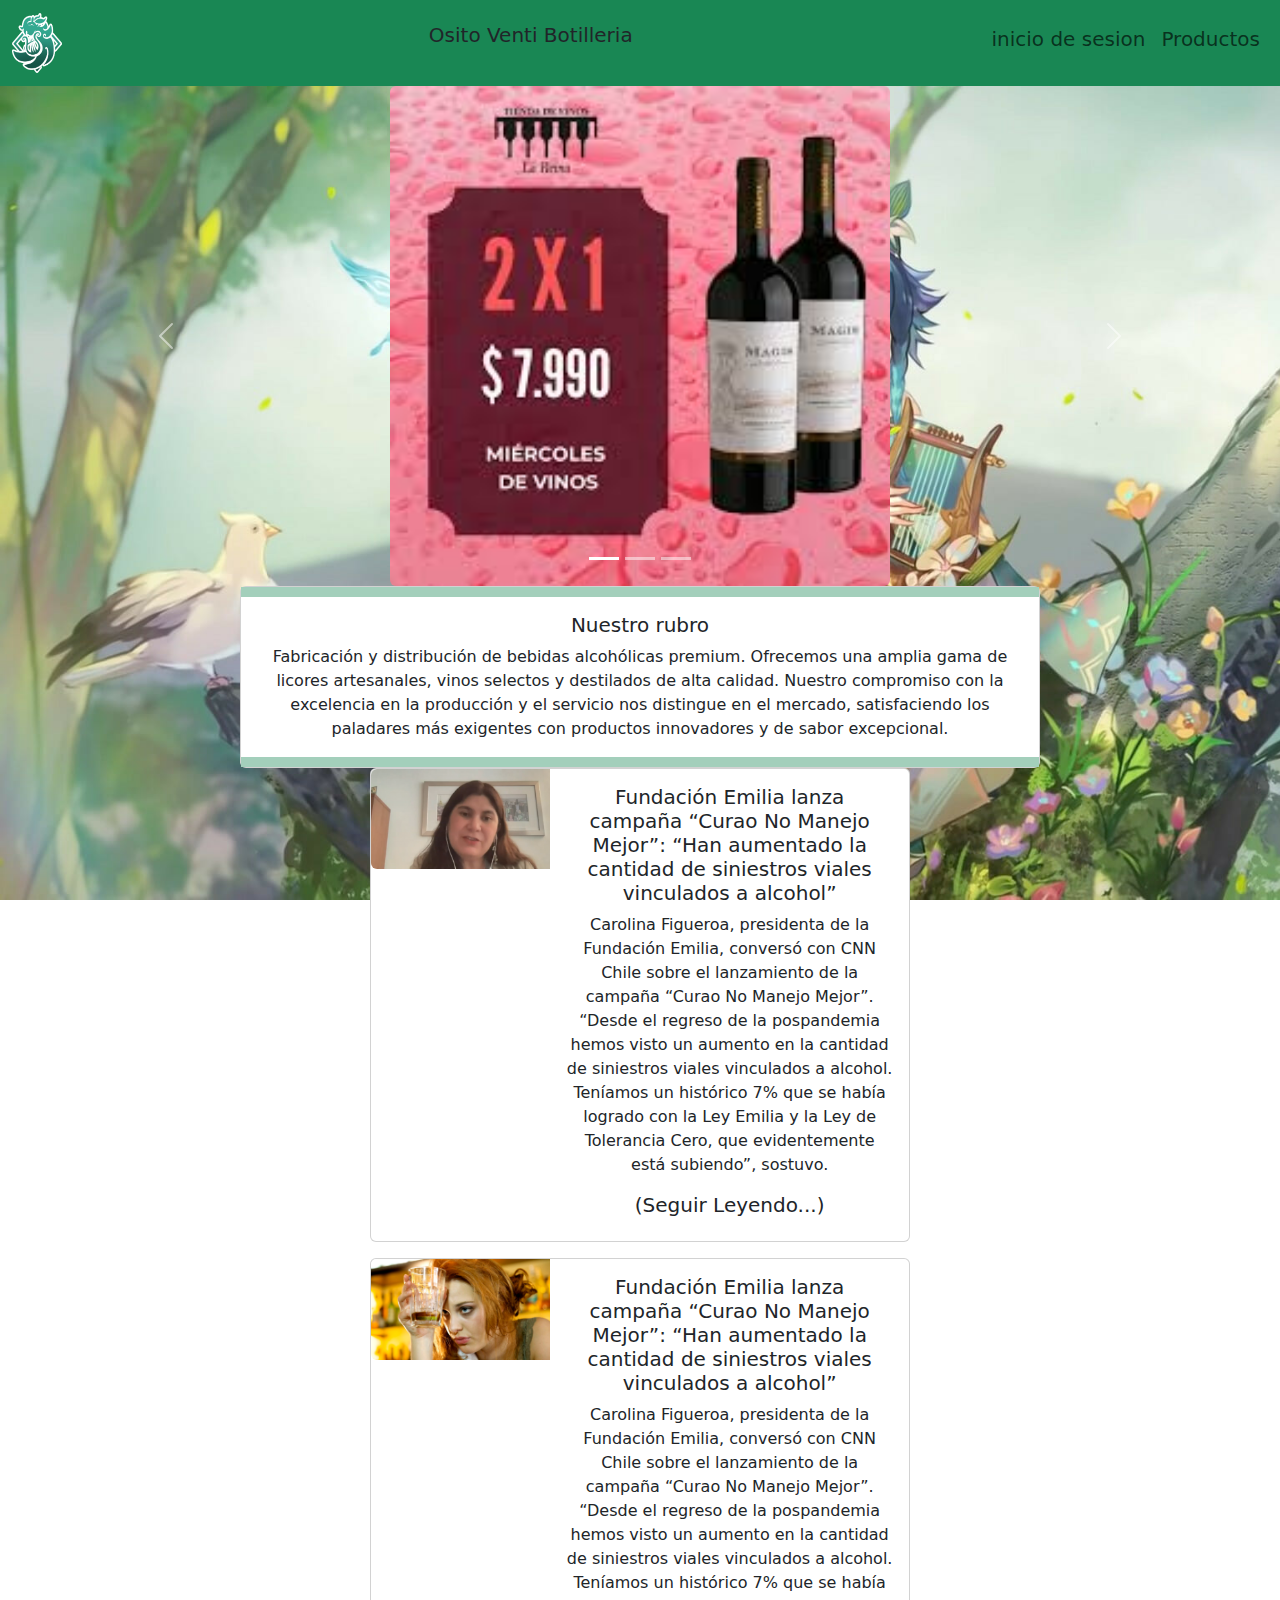
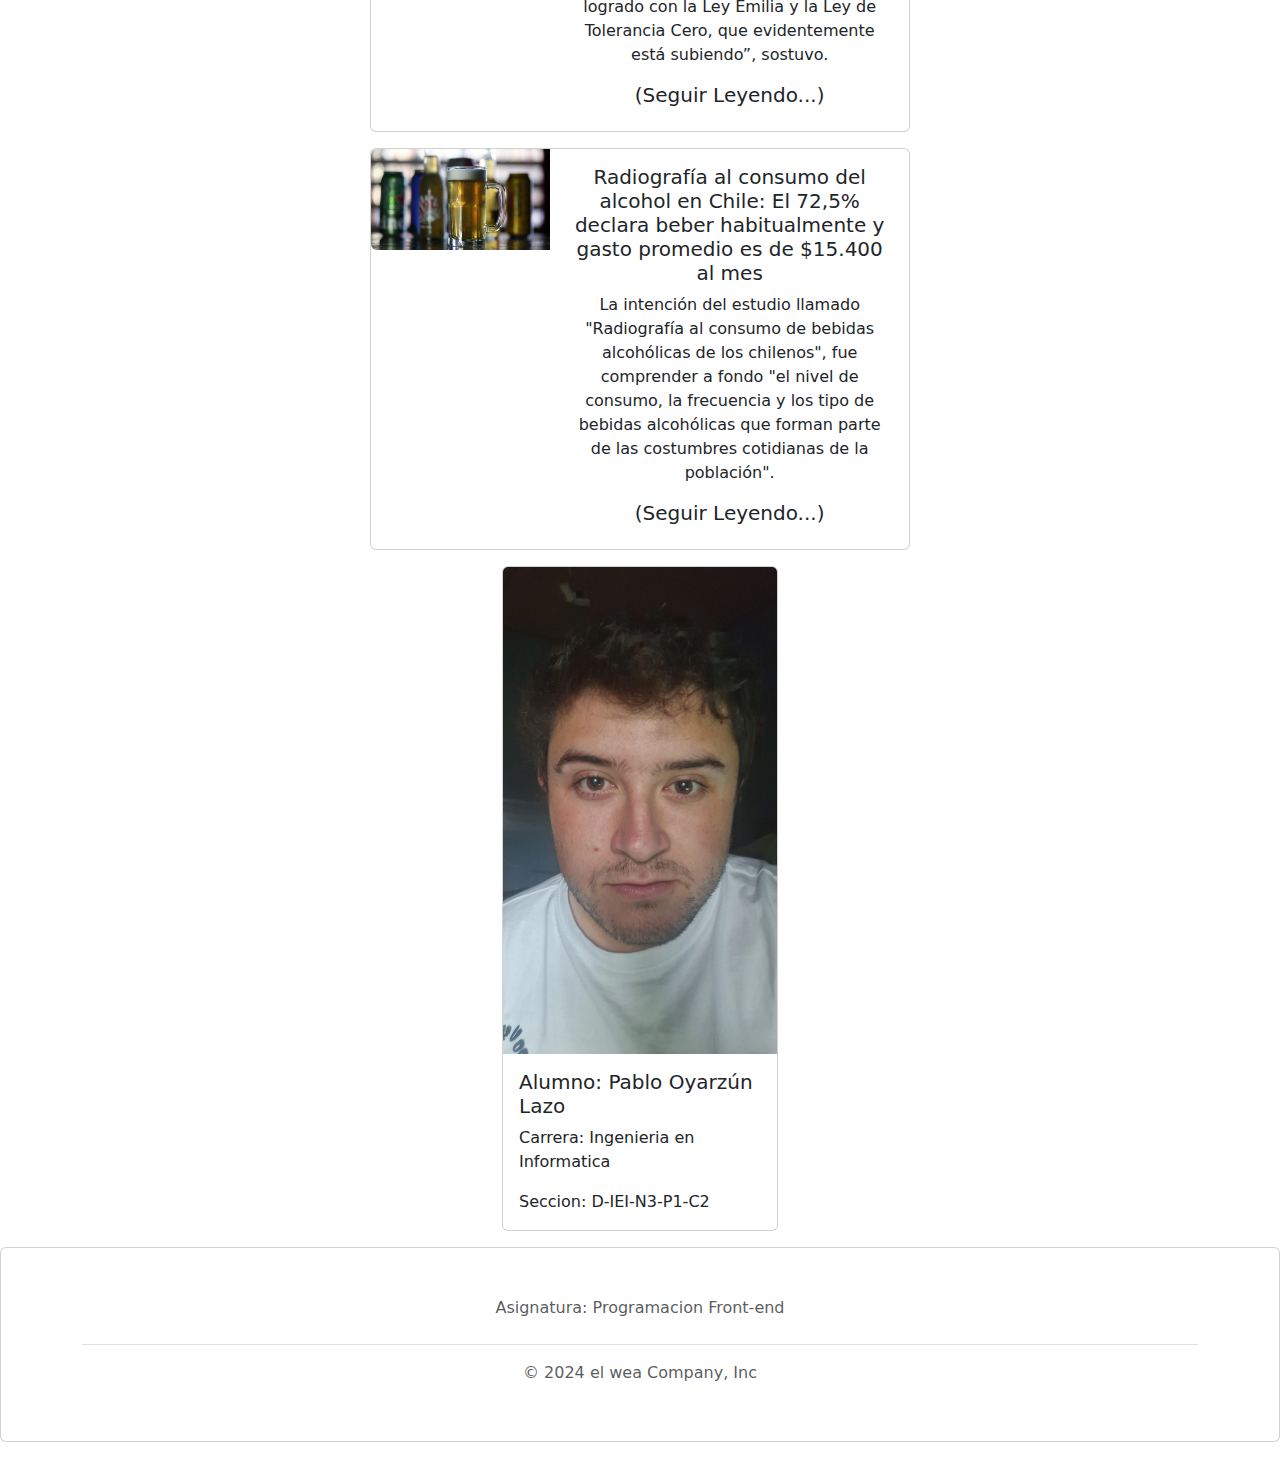
<file: index.html>
<!DOCTYPE html>
<html lang="en">
<head>
    <meta name="author" content="Poyarzun"/>
    <meta charset="UTF-8"/>
    <meta name="viewport" content="width=device-width, initial-scale=1.0"/>
    <link href="https://cdn.jsdelivr.net/npm/bootstrap@5.3.3/dist/css/bootstrap.min.css" rel="stylesheet" integrity="sha384-QWTKZyjpPEjISv5WaRU9OFeRpok6YctnYmDr5pNlyT2bRjXh0JMhjY6hW+ALEwIH" crossorigin="anonymous"/>
    <link href="css/estilos.css" rel="stylesheet" type="text/css"/>
    <title>home</title>
</head>
<header >
    <nav class="navbar navbar-expand-lg bg-success">
        <div class="container-fluid">
            <a class="navbar-brand" href="#">
                <img src="imagenes/Ilustracion7.png" width="50" height="60" alt="no encontrado"></a>
                <p style="font-size: 20px; text-align: justify;">
                    Osito Venti Botilleria
                </p>
            <button class="navbar-toggler" type="button" data-bs-toggle="collapse" data-bs-target="#navbarNavAltMarkup" aria-controls="navbarNavAltMarkup" aria-expanded="false" aria-label="Toggle navigation">
            <span class="navbar-toggler-icon"></span>
            </button>
            <center><div class="collapse navbar-collapse" id="navbarNavAltMarkup">
                <center><div class="navbar-nav">
                    <a class="nav-link text-center" href="inicio de sesion.html"><h5>inicio de sesion</h5></a>
                    <a class="nav-link text-center" href="galeria.html"><h5>Productos</h5></a>
                </center></center></div>
            </div>
        </div>
    </nav>
</header>
<body background="imagenes/llllll.jpg" style="background-size:cover; background-repeat:backgrund-no-repeat; background-attachment:fixed;"></bodyv>
    <div class="container" >
        <div id="carouselExampleIndicators" class="carousel slide">
            <div class="carousel-indicators">
                <button type="button" data-bs-target="#carouselExampleIndicators" data-bs-slide-to="0" class="active" aria-current="true" aria-label="Slide 1"></button>
                <button type="button" data-bs-target="#carouselExampleIndicators" data-bs-slide-to="1" aria-label="Slide 2"></button>
                <button type="button" data-bs-target="#carouselExampleIndicators" data-bs-slide-to="2" aria-label="Slide 3"></button>
            </div>
            <div class="carousel-inner" >
                <div class="carousel-item active">
                    <img src="imagenes/images.jpeg" width="500px" class="rounded mx-auto d-block" alt="no encontrado">
                </div>
                <div class="carousel-item">
                    <img src="imagenes/ax.jpg" width="500px" class="rounded mx-auto d-block" alt="no encontrado">
                </div>
                <div class="carousel-item">
                    <img src="imagenes/promocion-las-alitas-2x1-bebidas.jpg" width="500px" class="rounded mx-auto d-block" alt="no encontrado">
                </div>
            </div>
                <button class="carousel-control-prev" type="button" data-bs-target="#carouselExampleIndicators" data-bs-slide="prev">
                    <span class="carousel-control-prev-icon" aria-hidden="true"></span>
                    <span class="visually-hidden">Previous</span>
                </button>
                <button class="carousel-control-next" type="button" data-bs-target="#carouselExampleIndicators" data-bs-slide="next">
                    <span class="carousel-control-next-icon" aria-hidden="true"></span>
                    <span class="visually-hidden">Next</span>
                </button>
            </div>
        </div>
    </div>
    <div class="container">
        <center><div class="card"  style="width: 50rem;">
            <span class="border border-5 border-success-subtle"></span>
            <div class="card-body">
                <h5 class="card-title">Nuestro rubro</h5>
                <p class="card-text">Fabricación y distribución de bebidas alcohólicas premium. Ofrecemos una amplia gama de licores artesanales, vinos selectos y destilados de alta calidad. Nuestro compromiso con la excelencia en la producción y el servicio nos distingue en el mercado, satisfaciendo los paladares más exigentes con productos innovadores y de sabor excepcional. </p>
            </div>
            <span class="border border-5 border-success-subtle"></span>
        <center/></div>
    </div>
    <center><main>
        <div class="container">
            <div class="card mb-3" style="max-width: 540px;">
                <div class="row g-0">
                    <div class="col-md-4">
                        <img src="imagenes/entrevista.jpg" class="img-fluid rounded-start" alt="...">
                    </div>
                    <div class="col-md-8">
                        <div class="card-body">
                            <h5 class="card-title"> Fundación Emilia lanza campaña “Curao No Manejo Mejor”: “Han aumentado la cantidad de siniestros viales vinculados a alcohol”</h5>
                            <p class="card-text">Carolina Figueroa, presidenta de la Fundación Emilia, conversó con CNN Chile sobre el lanzamiento de la campaña “Curao No Manejo Mejor”. “Desde el regreso de la pospandemia hemos visto un aumento en la cantidad de siniestros viales vinculados a alcohol. Teníamos un histórico 7% que se había logrado con la Ley Emilia y la Ley de Tolerancia Cero, que evidentemente está subiendo”, sostuvo.</p>
                            <a class="nav-link   text-center" href="https://www.cnnchile.com/lodijeronencnn/entrevista-fundacion-emilia-campana-curao-no-manejo-mejor_20231230/"><h5>(Seguir Leyendo...)</h5></a>
                        </div>
                    </div>
                </div>
            </div>
        </div>
        <div class="container">
            <div class="card mb-3" style="max-width: 540px;">
                <div class="row g-0">
                    <div class="col-md-4">
                        <img src="imagenes/f.elconfidencial.com_original_4bb_850_999_4bb850999e4612c82840b9bb7c303065.jpg" class="img-fluid rounded-start" alt="...">
                    </div>
                    <div class="col-md-8">
                        <div class="card-body">
                            <h5 class="card-title"> Fundación Emilia lanza campaña “Curao No Manejo Mejor”: “Han aumentado la cantidad de siniestros viales vinculados a alcohol”</h5>
                            <p class="card-text">Carolina Figueroa, presidenta de la Fundación Emilia, conversó con CNN Chile sobre el lanzamiento de la campaña “Curao No Manejo Mejor”. “Desde el regreso de la pospandemia hemos visto un aumento en la cantidad de siniestros viales vinculados a alcohol. Teníamos un histórico 7% que se había logrado con la Ley Emilia y la Ley de Tolerancia Cero, que evidentemente está subiendo”, sostuvo.</p>
                            <a class="nav-link   text-center" href="https://www.biobiochile.cl/noticias/nacional/chile/2023/12/06/senda-consumo-de-alcohol-en-chile-llego-a-su-nivel-mas-bajo-en-casi-30-anos.shtml"><h5>(Seguir Leyendo...)</h5></a>
                        </div>
                    </div>
                </div>
            </div>
        </div>
        <div class="container">
            <div class="card mb-3" style="max-width: 540px;">
                <div class="row g-0">
                    <div class="col-md-4">
                        <img src="imagenes/gaga.jpg" class="img-fluid rounded-start" alt="...">
                    </div>
                    <div class="col-md-8">
                        <div class="card-body">
                            <h5 class="card-title"> Radiografía al consumo del alcohol en Chile: El 72,5% declara beber habitualmente y gasto promedio es de $15.400 al mes</h5>
                            <p class="card-text">La intención del estudio llamado "Radiografía al consumo de bebidas alcohólicas de los chilenos", fue comprender a fondo "el nivel de consumo, la frecuencia y los tipo de bebidas alcohólicas que forman parte de las costumbres cotidianas de la población".</p>
                            <a class="nav-link   text-center" href="https://www.emol.com/noticias/Tendencias/2024/01/18/1119040/chilenos-72-beben-habitualmente-radiografia.html"><h5>(Seguir Leyendo...)</h5></a>
                        </div>
                    </div>
                </div>
            </div>
        </div>
    </center></main>
    <main>
        <div class="container" style="max-width: 300px;">
            <div class="card mb-3">
                <img src="imagenes/IMG_20240402_191758_874.webp" class="card-img-top " alt="no encontrado">
                <div class="card-body">
                    <h5 class="card-title">Alumno: Pablo Oyarzún Lazo</h5>
                    <p class="card-text">Carrera: Ingenieria en Informatica</p>
                    <p class="card-text">Seccion: D-IEI-N3-P1-C2</p>
                </div>
            </div>
        </div>
    </main>
    <center><div class="card mb-3">
        <div class="container">
            <footer class="py-3 my-4">
                <ul class="nav justify-content-center border-bottom pb-3 mb-3">
                    <li class="nav-item"><a href="#" class="nav-link px-2 text-body-secondary">Asignatura: Programacion Front-end</a></li>
                </ul>
                <p class="text-center text-body-secondary">© 2024 el wea Company, Inc</p>
            </footer>
        </div>
    </center></div>
<script src="https://cdn.jsdelivr.net/npm/bootstrap@5.3.3/dist/js/bootstrap.bundle.min.js" integrity="sha384-YvpcrYf0tY3lHB60NNkmXc5s9fDVZLESaAA55NDzOxhy9GkcIdslK1eN7N6jIeHz" crossorigin="anonymous"></script>
</body>
</html>
</file>
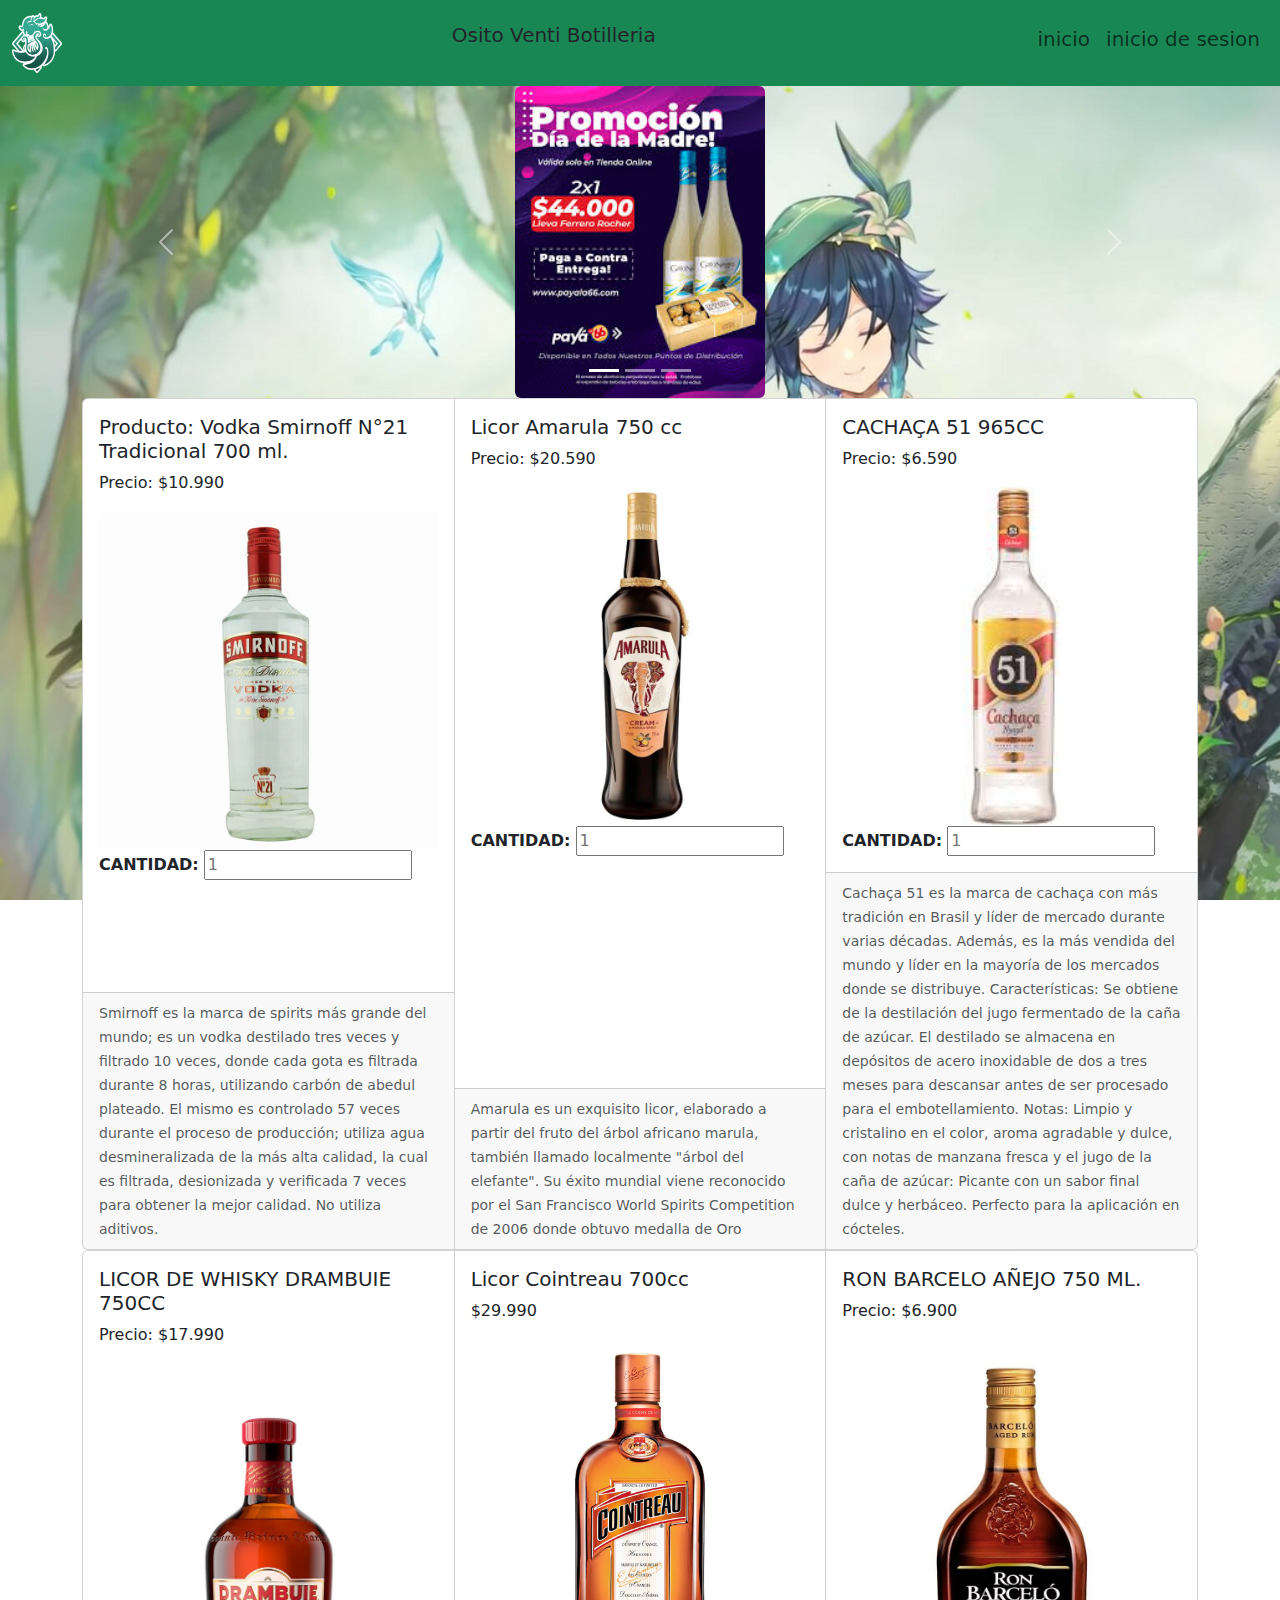
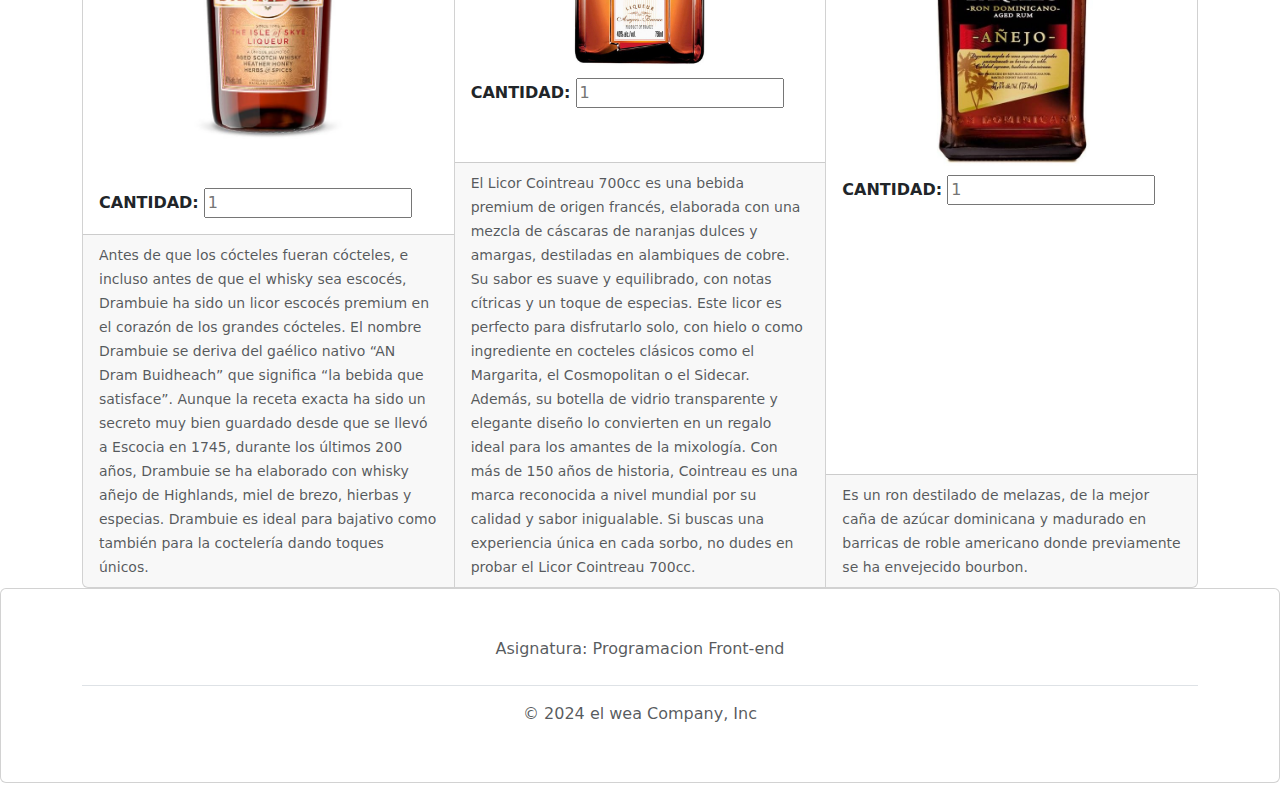
<file: galeria.html>
<!DOCTYPE html>
<html lang="en">
<head>
    <meta name="author" content="Poyarzun"/>
    <meta charset="UTF-8"/>
    <meta name="viewport" content="width=device-width, initial-scale=1.0"/>
    <link href="https://cdn.jsdelivr.net/npm/bootstrap@5.3.3/dist/css/bootstrap.min.css" rel="stylesheet" integrity="sha384-QWTKZyjpPEjISv5WaRU9OFeRpok6YctnYmDr5pNlyT2bRjXh0JMhjY6hW+ALEwIH" crossorigin="anonymous"/>
    <link href="css/estilos.css" rel="stylesheet" type="text/css"/>
    <title>Galeria</title>
</head>
<header>
    <nav class="navbar navbar-expand-lg bg-success">
        <div class="container-fluid">
            <a class="navbar-brand" href="#">
                <img src="imagenes/Ilustracion7.png" width="50" height="60" alt="no encontrado"></a>
                <p style="font-size: 20px; text-align: justify;">
                    Osito Venti Botilleria
                </p>
            <button class="navbar-toggler" type="button" data-bs-toggle="collapse" data-bs-target="#navbarNavAltMarkup" aria-controls="navbarNavAltMarkup" aria-expanded="false" aria-label="Toggle navigation">
            <span class="navbar-toggler-icon"></span>
            </button>
            <center><div class="collapse navbar-collapse" id="navbarNavAltMarkup">
                <center><div class="navbar-nav">
                    <a class="nav-link text-center" href="index.html"><h5>inicio</h5></a>
                    <a class="nav-link text-center" href="inicio de sesion.html"><h5>inicio de sesion</h5></a>
                </center></center></div>
            </div>
        </div>
    </nav>
</header>
<div class="container" >
    <div id="carouselExampleIndicators" class="carousel slide">
        <div class="carousel-indicators">
            <button type="button" data-bs-target="#carouselExampleIndicators" data-bs-slide-to="0" class="active" aria-current="true" aria-label="Slide 1"></button>
            <button type="button" data-bs-target="#carouselExampleIndicators" data-bs-slide-to="1" aria-label="Slide 2"></button>
            <button type="button" data-bs-target="#carouselExampleIndicators" data-bs-slide-to="2" aria-label="Slide 3"></button>
        </div>
        <div class="carousel-inner" >
            <div class="carousel-item active">
                <img src="imagenes/imageser.jpeg" width="250px" class="rounded mx-auto d-block" alt="no encontrado">
            </div>
            <div class="carousel-item">
                <img src="imagenes/promocion-las-alitas-2x1-bebidas.jpg" width="280px" class="rounded mx-auto d-block" alt="no encontrado">
            </div>
            <div class="carousel-item">
                <img src="imagenes/ax.jpg" width="300px" class="rounded mx-auto d-block" alt="no encontrado">
            </div>
        </div>
            <button class="carousel-control-prev" type="button" data-bs-target="#carouselExampleIndicators" data-bs-slide="prev">
                <span class="carousel-control-prev-icon" aria-hidden="true"></span>
                <span class="visually-hidden">Previous</span>
            </button>
            <button class="carousel-control-next" type="button" data-bs-target="#carouselExampleIndicators" data-bs-slide="next">
                <span class="carousel-control-next-icon" aria-hidden="true"></span>
                <span class="visually-hidden">Next</span>
            </button>
        </div>
</div>
<body background="imagenes/llllll.jpg" style="background-size:cover; background-repeat:backgrund-no-repeat; background-attachment:fixed;"></body>
    <main>
        <div class="container">
            <div class="card-group">
                <div class="card">
                    <div class="card-body">
                        <h5 class="card-title">Producto: Vodka Smirnoff N°21 Tradicional 700 ml.</h5>
                        <p class="card-text">Precio: $10.990</p>
                        <img src="imagenes/licor2.jpg" class="card-img-top" alt="...">
                        <div id="cantidad">
                            <strong class="tituloCAN">CANTIDAD:</strong>
                            <input type="number" name="canti" id="canti" class="cantidadCompra" maxlength="3" required minlength="1" placeholder="1"/><br/>
                        </div>
                    </div>
                    <div class="card-footer">
                        <small class="text-body-secondary">Smirnoff es la marca de spirits más grande del mundo; es un vodka destilado tres veces y filtrado 10 veces, donde cada gota es filtrada durante 8 horas, utilizando carbón de abedul plateado. El mismo es controlado 57 veces durante el proceso de producción; utiliza agua desmineralizada de la más alta calidad, la cual es filtrada, desionizada y verificada 7 veces para obtener la mejor calidad. No utiliza aditivos.</small>
                    </div>
                </div>
                <div class="card">
                    <div class="card-body">
                        <h5 class="card-title">Licor Amarula 750 cc</h5>
                        <p class="card-text">Precio: $20.590</p>
                        <img src="imagenes/licor3.jpg" class="card-img-top" alt="...">
                        <div id="cantidad">
                            <strong class="tituloCAN">CANTIDAD:</strong>
                            <input type="number" name="canti" id="canti" class="cantidadCompra" maxlength="3" required minlength="1" placeholder="1"/><br/>
                        </div>
                    </div>
                    <div class="card-footer">
                        <small class="text-body-secondary">Amarula es un exquisito licor, elaborado a partir del fruto del árbol africano marula, también llamado localmente "árbol del elefante". Su éxito mundial viene reconocido por el San Francisco World Spirits Competition de 2006 donde obtuvo medalla de Oro</small>
                    </div>
                </div>
                <div class="card">
                    <div class="card-body">
                        <h5 class="card-title">CACHAÇA 51 965CC</h5>
                        <p class="card-text">Precio: $6.590</p>
                        <img src="imagenes/licor4.jpg" class="card-img-top" alt="no encontrado">
                        <div id="cantidad">
                            <strong class="tituloCAN">CANTIDAD:</strong>
                            <input type="number" name="canti" id="canti" class="cantidadCompra" maxlength="3" required minlength="1" placeholder="1"/><br/>
                        </div>
                    </div>
                    <div class="card-footer">
                        <small class="text-body-secondary">Cachaça 51 es la marca de cachaça con más tradición en Brasil y líder de mercado durante varias décadas. Además, es la más vendida del mundo y líder en la mayoría de los mercados donde se distribuye. Características: Se obtiene de la destilación del jugo fermentado de la caña de azúcar. El destilado se almacena en depósitos de acero inoxidable de dos a tres meses para descansar antes de ser procesado para el embotellamiento.
                        Notas: Limpio y cristalino en el color, aroma agradable y dulce, con notas de manzana fresca y el jugo de la caña de azúcar: Picante con un sabor final dulce y herbáceo. Perfecto para la aplicación en cócteles.</small>
                    </div>
                </div>
            </div>
            <div class="card-group">
                <div class="card">
                    <div class="card-body">
                        <h5 class="card-title">LICOR DE WHISKY DRAMBUIE 750CC</h5>
                        <p class="card-text">Precio: $17.990</p>
                        <img src="imagenes/licor5.jpg" class="card-img-top" alt="...">
                        <div id="cantidad">
                            <strong class="tituloCAN">CANTIDAD:</strong>
                            <input type="number" name="canti" id="canti" class="cantidadCompra" maxlength="3" required minlength="1" placeholder="1"/><br/>
                        </div>
                    </div>
                    <div class="card-footer">
                        <small class="text-body-secondary">Antes de que los cócteles fueran cócteles, e incluso antes de que el whisky sea escocés, Drambuie ha sido un licor escocés premium en el corazón de los grandes cócteles. El nombre Drambuie se deriva del gaélico nativo “AN Dram Buidheach” que significa “la bebida que satisface”. Aunque la receta exacta ha sido un secreto muy bien guardado desde que se llevó a Escocia en 1745, durante los últimos 200 años, Drambuie se ha elaborado con whisky añejo de Highlands, miel de brezo, hierbas y especias. Drambuie es ideal para bajativo como también para la coctelería dando toques únicos.</small>
                    </div>
                </div>
                <div class="card">
                    <div class="card-body">
                        <h5 class="card-title">Licor Cointreau 700cc</h5>
                        <p class="card-text">$29.990</p>
                        <img src="imagenes/licor6.jpg" class="card-img-top" alt="no encontrar">
                        <div id="cantidad">
                            <strong class="tituloCAN">CANTIDAD:</strong>
                            <input type="number" name="canti" id="canti" class="cantidadCompra" maxlength="3" required minlength="1" placeholder="1"/><br/>
                        </div>
                    </div>
                    <div class="card-footer">
                        <small class="text-body-secondary"> El Licor Cointreau 700cc es una bebida premium de origen francés, elaborada con una mezcla de cáscaras de naranjas dulces y amargas, destiladas en alambiques de cobre. Su sabor es suave y equilibrado, con notas cítricas y un toque de especias.

                            Este licor es perfecto para disfrutarlo solo, con hielo o como ingrediente en cocteles clásicos como el Margarita, el Cosmopolitan o el Sidecar. Además, su botella de vidrio transparente y elegante diseño lo convierten en un regalo ideal para los amantes de la mixología.
                            
                            Con más de 150 años de historia, Cointreau es una marca reconocida a nivel mundial por su calidad y sabor inigualable. Si buscas una experiencia única en cada sorbo, no dudes en probar el Licor Cointreau 700cc.</small>
                    </div>
                </div>
                <div class="card">
                    <div class="card-body">
                        <h5 class="card-title">RON BARCELO AÑEJO 750 ML.</h5>
                        <p class="card-text">Precio: $6.900</p>
                        <img src="imagenes/licor7.jpg" class="card-img-top" alt="...">
                        <div id="cantidad">
                            <strong class="tituloCAN">CANTIDAD:</strong>
                            <input type="number" name="canti" id="canti" class="cantidadCompra" maxlength="3" required minlength="1" placeholder="1"/><br/>
                        </div>
                    </div>
                    <div class="card-footer">
                        <small class="text-body-secondary">Es un ron destilado de melazas, de la mejor caña de azúcar dominicana y madurado en barricas de roble americano donde previamente se ha envejecido bourbon.</small>
                    </div>
                </div>
            </div>
        </div>
    </main>
    







    <script src="https://cdn.jsdelivr.net/npm/bootstrap@5.3.3/dist/js/bootstrap.bundle.min.js" integrity="sha384-YvpcrYf0tY3lHB60NNkmXc5s9fDVZLESaAA55NDzOxhy9GkcIdslK1eN7N6jIeHz" crossorigin="anonymous"></script>
</body>
<center><div class="card mb-3">
    <div class="container">
        <footer class="py-3 my-4">
            <ul class="nav justify-content-center border-bottom pb-3 mb-3">
                <li class="nav-item"><a href="#" class="nav-link px-2 text-body-secondary">Asignatura: Programacion Front-end</a></li>
            </ul>
            <p class="text-center text-body-secondary">© 2024 el wea Company, Inc</p>
        </footer>
    </div>
</center></div>
</html>
</file>
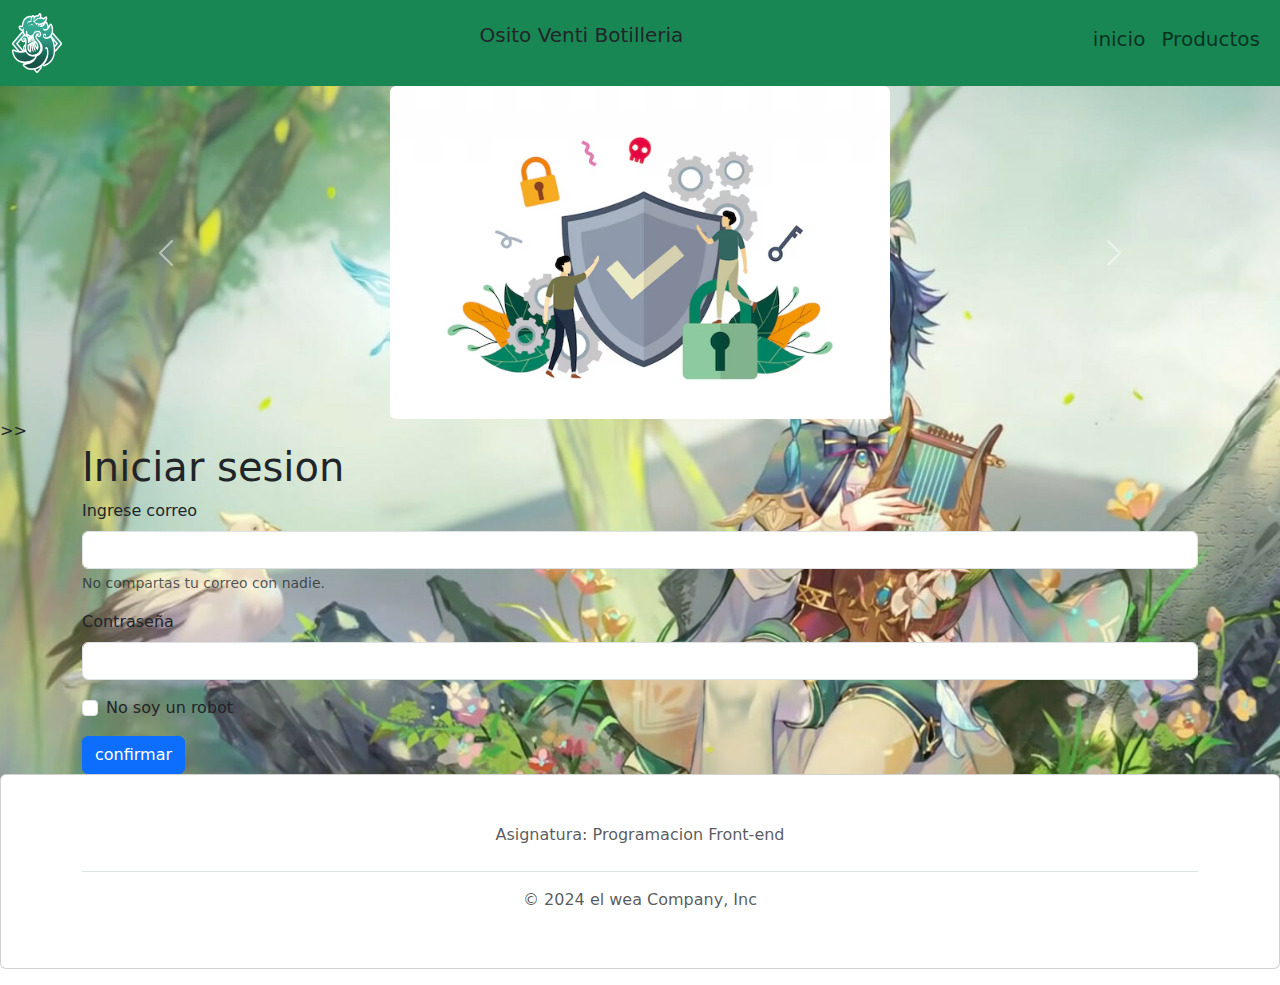
<file: inicio de sesion.html>
<!DOCTYPE html>
<html lang="en">
<head>
    <meta name="author" content="Poyarzun"/>
    <meta charset="UTF-8"/>
    <meta name="viewport" content="width=device-width, initial-scale=1.0"/>
    <link href="https://cdn.jsdelivr.net/npm/bootstrap@5.3.3/dist/css/bootstrap.min.css" rel="stylesheet" integrity="sha384-QWTKZyjpPEjISv5WaRU9OFeRpok6YctnYmDr5pNlyT2bRjXh0JMhjY6hW+ALEwIH" crossorigin="anonymous"/>
    <link href="css/estilos.css" rel="stylesheet" type="text/css"/>
    <title>Login</title>
</head>
<header>
    <nav class="navbar navbar-expand-lg bg-success">
        <div class="container-fluid">
            <a class="navbar-brand" href="#">
                <img src="imagenes/Ilustracion7.png" width="50" height="60" alt="no encontrado"></a>
                <p style="font-size: 20px; text-align: justify;">
                    Osito Venti Botilleria
                </p>
            <button class="navbar-toggler" type="button" data-bs-toggle="collapse" data-bs-target="#navbarNavAltMarkup" aria-controls="navbarNavAltMarkup" aria-expanded="false" aria-label="Toggle navigation">
            <span class="navbar-toggler-icon"></span>
            </button>
            <center><div class="collapse navbar-collapse" id="navbarNavAltMarkup">
                <center><div class="navbar-nav">
                    <a class="nav-link text-center" href="index.html"><h5>inicio</h5></a>
                    <a class="nav-link text-center" href="galeria.html"><h5>Productos</h5></a>
                </center></center></div>
            </div>
        </div>
    </nav>
</header>
<div class="container" >
    <div id="carouselExampleIndicators" class="carousel slide">
        <div class="carousel-indicators">
            <button type="button" data-bs-target="#carouselExampleIndicators" data-bs-slide-to="0" class="active" aria-current="true" aria-label="Slide 1"></button>
            <button type="button" data-bs-target="#carouselExampleIndicators" data-bs-slide-to="1" aria-label="Slide 2"></button>
            <button type="button" data-bs-target="#carouselExampleIndicators" data-bs-slide-to="2" aria-label="Slide 3"></button>
        </div>
        <div class="carousel-inner" >
            <div class="carousel-item active">
                <img src="imagenes/axx.jpg" width="500px" class="rounded mx-auto d-block" alt="no encontrado">
            </div>
            <div class="carousel-item">
                <img src="imagenes/gg.jpg" width="400px" class="rounded mx-auto d-block" alt="no encontrado">
            </div>
            <div class="carousel-item">
                <img src="imagenes/brecha-de-seguridad-Revista-Pymes-GoDaddy.jpg" width="500px" class="rounded mx-auto d-block" alt="no encontrado">
            </div>
        </div>
            <button class="carousel-control-prev" type="button" data-bs-target="#carouselExampleIndicators" data-bs-slide="prev">
                <span class="carousel-control-prev-icon" aria-hidden="true"></span>
                <span class="visually-hidden">Previous</span>
            </button>
            <button class="carousel-control-next" type="button" data-bs-target="#carouselExampleIndicators" data-bs-slide="next">
                <span class="carousel-control-next-icon" aria-hidden="true"></span>
                <span class="visually-hidden">Next</span>
            </button>
        </div>
</div>
<body background="imagenes/llllll.jpg" style="background-size:cover; background-repeat:backgrund-no-repeat; background-attachment:fixed;"></bodyv>>>
    <div class="container" weidth="50">
        <form>
            <div class="mb-3">
                <h1>
                    Iniciar sesion
                </h1>
                <label for="exampleInputEmail1" class="form-label">Ingrese correo</label>
                <input type="email" class="form-control" id="exampleInputEmail1" aria-describedby="emailHelp">
                <div id="emailHelp" class="form-text">No compartas tu correo con nadie.</div>
            </div>
            <div class="mb-3">
                <label for="exampleInputPassword1" class="form-label">Contraseña</label>
                <input type="password" class="form-control" id="exampleInputPassword1">
            </div>
            <div class="mb-3 form-check">
                <input type="checkbox" class="form-check-input" id="exampleCheck1">
                <label class="form-check-label" for="exampleCheck1">No soy un robot</label>
            </div>
            <button type="submit" class="btn btn-primary">confirmar</button>
        </form>
    </div>
    
    <script src="https://cdn.jsdelivr.net/npm/bootstrap@5.3.3/dist/js/bootstrap.bundle.min.js" integrity="sha384-YvpcrYf0tY3lHB60NNkmXc5s9fDVZLESaAA55NDzOxhy9GkcIdslK1eN7N6jIeHz" crossorigin="anonymous"></script>
    
</body>
<center><div class="card mb-3">
    <div class="container">
        <footer class="py-3 my-4">
            <ul class="nav justify-content-center border-bottom pb-3 mb-3">
                <li class="nav-item"><a href="#" class="nav-link px-2 text-body-secondary">Asignatura: Programacion Front-end</a></li>
            </ul>
            <p class="text-center text-body-secondary">© 2024 el wea Company, Inc</p>
        </footer>
    </div>
</center></div>
</html>
</file>
<file: css/estilos.css>
nav a:hover{
    text-decoration: underline;
}
</file>
